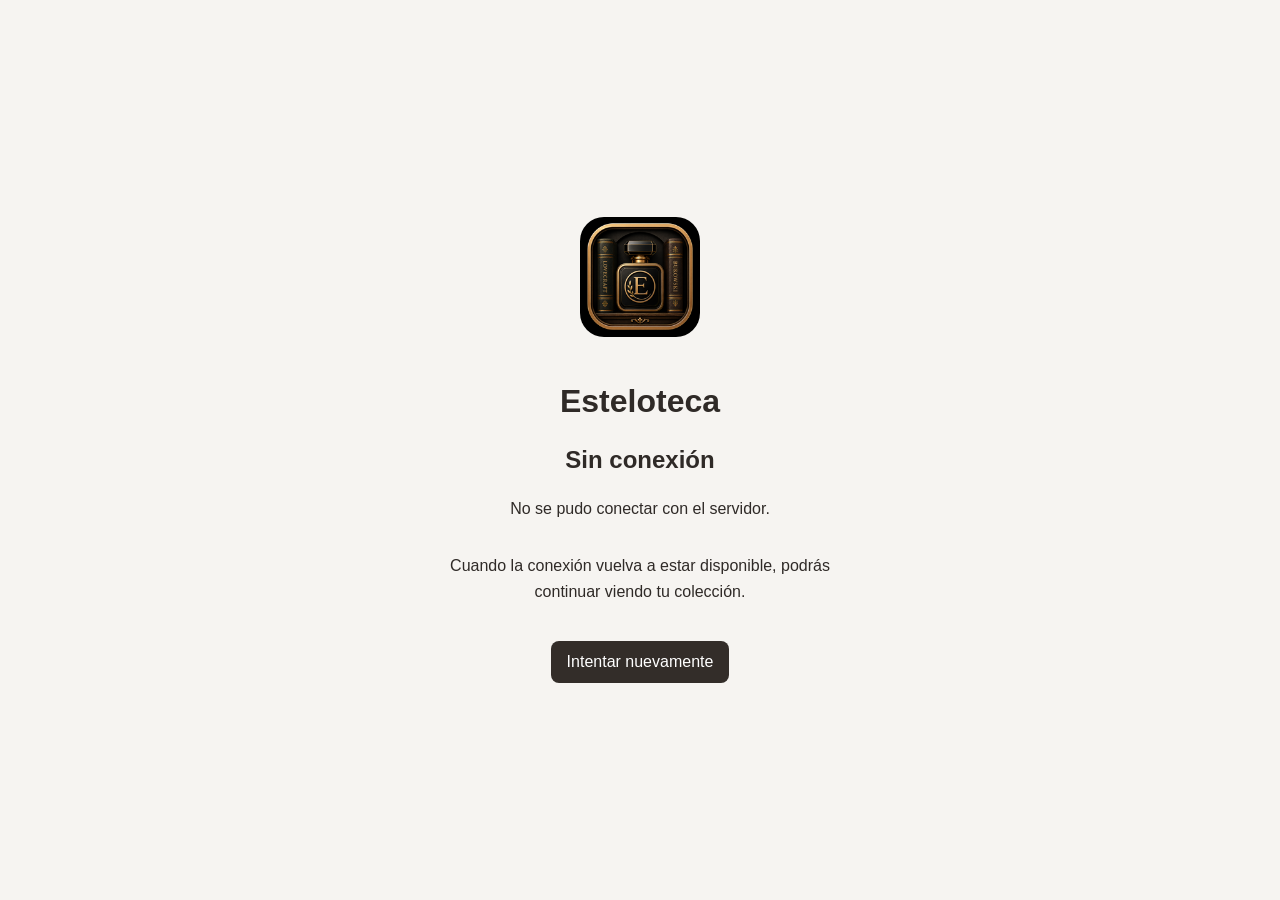
<file: static/offline.html>
<!DOCTYPE html>
<html lang="es">

<head>
    <meta charset="UTF-8">

    <meta
        name="viewport"
        content="width=device-width, initial-scale=1.0"
    >

    <title>Sin conexión | Esteloteca</title>

    <meta
        name="theme-color"
        content="#2f2a27"
    >

    <link
        rel="icon"
        type="image/png"
        href="/static/icons/icon-192.png"
    >

    <link
        rel="stylesheet"
        href="/static/css/styles.css"
    >
</head>

<body>

    <main class="offline-contenedor">

        <img
            class="offline-logo"
            src="/static/icons/icon-192.png"
            alt="Logo de Esteloteca"
        >

        <h1>
            Esteloteca
        </h1>

        <h2>
            Sin conexión
        </h2>

        <p>
            No se pudo conectar con el servidor.
        </p>

        <p>
            Cuando la conexión vuelva a estar disponible,
            podrás continuar viendo tu colección.
        </p>

        <button
            class="boton"
            type="button"
            onclick="window.location.reload()"
        >
            Intentar nuevamente
        </button>

    </main>

</body>

</html>
</file>
<file: static/css/styles.css>
/* =========================
   CONFIGURACIÓN GENERAL
   ========================= */

* {
    box-sizing: border-box;
}

body {
    margin: 0;
    background-color: #f6f4f1;
    color: #2f2a27;
    font-family: Arial, Helvetica, sans-serif;
}

.contenedor {
    width: min(100% - 32px, 1000px);
    margin: 0 auto;
}


/* =========================
   ENCABEZADO
   ========================= */

.encabezado {
    padding: 24px 0;
    background-color: #ffffff;
    border-bottom: 1px solid #ded9d4;
}

.encabezado h1 {
    margin: 0;
    font-size: 1.8rem;
}

.encabezado p {
    margin: 8px 0 0;
    color: #625b56;
}

.encabezado-contenido {
    display: flex;
    align-items: center;
    justify-content: space-between;
    gap: 16px;
}


/* =========================
   COLECCIÓN
   ========================= */

.coleccion {
    display: grid;
    grid-template-columns: repeat(2, minmax(0, 1fr));
    gap: 16px;
    padding: 24px 0;
}


/* =========================
   TARJETAS DE PERFUMES
   ========================= */

.tarjeta-perfume {
    overflow: hidden;
    background-color: #ffffff;
    border: 1px solid #ded9d4;
    border-radius: 12px;
}

.imagen-perfume {
    display: flex;
    height: 220px;
    align-items: center;
    justify-content: center;
    overflow: hidden;
    background-color: #ebe7e2;
    color: #625b56;
}

.foto-perfume {
    display: block;
    width: 100%;
    height: 100%;
    padding: 12px;
    background-color: #ffffff;
    object-fit: contain;
}

.campo input[type = "file"] {
    padding: 10px;
    background-color: #ffffff;
}

.informacion-perfume {
    padding: 16px;
}

.informacion-perfume h2 {
    margin: 4px 0 12px;
    font-size: 1.15rem;
}

.informacion-perfume p {
    margin: 6px 0;
}

.marca {
    color: #625b56;
    font-size: 0.9rem;
    font-weight: bold;
    text-transform: uppercase;
}


/* =========================
   BOTONES
   ========================= */

.boton {
    display: block;
    margin-top: 16px;
    padding: 12px 16px;
    background-color: #332d29;
    color: #ffffff;
    border: none;
    border-radius: 8px;
    font: inherit;
    text-align: center;
    text-decoration: none;
    cursor: pointer;
}

.boton:hover {
    background-color: #4a423d;
}

.boton:focus-visible {
    outline: 3px solid #8a725f;
    outline-offset: 3px;
}

.boton-agregar {
    width: auto;
    margin-top: 0;
    white-space: nowrap;
}

.acciones-encabezado {
    display: flex;
    align-items: center;
    gap: 10px;
}

.acciones-encabezado .boton {
    width: auto;
    margin-top: 0;
}

.boton-secundario {
    background-color: #e8e3de;
    color: #332d29;
}

.boton-secundario:hover {
    background-color: #d8d1ca;
}


/* =========================
   FORMULARIO
   ========================= */

.formulario-contenedor {
    max-width: 600px;
    margin: 32px auto;
    padding: 24px;
    background-color: #ffffff;
    border: 1px solid #ded9d4;
    border-radius: 12px;
}

.formulario {
    display: flex;
    flex-direction: column;
    gap: 20px;
}

.campo {
    display: flex;
    flex-direction: column;
    gap: 8px;
}

.campo label {
    font-weight: bold;
}

.campo input,
.campo select {
    width: 100%;
    min-height: 44px;
    padding: 12px;
    background-color: #ffffff;
    color: #2f2a27;
    border: 1px solid #aaa39d;
    border-radius: 8px;
    font: inherit;
}

.campo input:focus,
.campo select:focus {
    border-color: #332d29;
    outline: 3px solid #d8cec6;
}

.campo small {
    color: #625b56;
}

.acciones-formulario {
    display: flex;
    justify-content: flex-end;
    gap: 12px;
}

.acciones-formulario .boton {
    width: auto;
    margin-top: 0;
}

.perfil-contenedor{
    max-width: 700px;
    margin: 32px auto;
    padding: 24px;
    background-color: #ffffff;
    border: 1px solid #ded9d4;
    border-radius: 12px;
}

.perfil-cabecera h2{
    margin: 4px 0 8px;
    font-size: 1.8rem;
}

.perfil-etiqueta{
    margin: 0;
    color: #625b56;
    font-size: 0.85rem;
    font-weight: bold;
    text-transform: uppercase;
}

.perfil-meta,
.perfil-publico {
    color: #625b56;
}

.perfil-datos{
    margin: 24px 0 0;
}

.perfil-datos div{
    padding: 14px 0;
    border-bottom: 1px solid #ded9d4;
}

.perfil-datos dt{
    margin-bottom: 5px;
    color: #625b56;
    font-size: 0.9rem;
    font-weight: bold;
}

.perfil-datos dd{
    margin: 0;
}

.perfil-acciones {
    display: flex;
    gap: 12px;
    margin-top: 24px;
}

.perfil-acciones .boton{
    width: auto;
    margin-top: 0;
}

.perfil-acciones form{
    margin: 0;
}


/* =========================
   TABLETS Y COMPUTADORAS
   ========================= */

@media (min-width: 700px) {
    .coleccion {
        grid-template-columns: repeat(3, minmax(0, 1fr));
    }
}

@media (min-width: 1000px) {
    .coleccion {
        grid-template-columns: repeat(4, minmax(0, 1fr));
    }
}


/* =========================
   TELÉFONOS PEQUEÑOS
   ========================= */

@media (max-width: 550px) {
    .encabezado-contenido {
        align-items: stretch;
        flex-direction: column;
    }

    .acciones-encabezado,
    .perfil-acciones {
        flex-direction: column;
    }

    .acciones-detalle,
    .acciones-tarjeta {
        width: 100%;
    }
    .acciones-encabezado .boton,
    .perfil-acciones .boton,
    .perfil-acciones form {
        width: 100%;
    }

    .boton-agregar {
        width: 100%;
    }

    .formulario-contenedor {
        margin: 24px auto;
        padding: 20px;
    }

    .acciones-formulario {
        flex-direction: column-reverse;
    }

    .acciones-formulario .boton {
        width: 100%;
    }

    .resumen-perfume-eliminar {
        grid-template-columns: 1fr;
    }

    .imagen-eliminar{
        width: 100%;
        height: 220px;
    }

    .acciones-eliminar{
        grid-template-columns: 1fr;
    }

    .buscador-controles {
        grid-template-columns: 1fr;
    }

    .buscador-controles .boton {
        width: 100%;
    }

    .detalle-perfume {
        grid-template-columns: 1fr;
        gap: 24px;
        width: 100%;
        margin: 24px auto;
        padding: 20px;
    }

    .detalle-imagen {
        width: 100%;
        min-height: 220px;
        max-height: 360px;
    }

    .detalle-imagen img {
        max-width: 100%;
        max-height: 360px;
        padding: 12px;
    }

    .detalle-informacion h2{
        font-size: 1.6rem;
    }
}

.boton-editar {
    background-color: #e8e3de;
    color: #332d29;
    border: 1px solid #aaa39d;
}

.boton-editar:hover {
    background-color: #d8d1ca;
}


.acciones-tarjeta {
    display: flex;
    flex-direction: column;
    gap: 10px;
    margin-top: 16px;

}


.acciones-tarjeta .boton{
    margin-top: 0;
}

.boton-eliminar{
    background-color: transparent;
    color: #8b1e1e;
    border: 1px solid #8b1e1e;
}

.boton-eliminar:hover{
    background-color: #f7e9e9;
}

.confirmacion-eliminar {
    max-width: 600px;
    margin: 32px auto;
    padding: 24px;
    background-color: #ffffff;
    border: 1px solid #ded9d4;
    border-radius: 12px;
}

.resumen-perfume-eliminar {
    display: grid;
    grid-template-columns: 140px 1fr;
    gap: 20px;
    align-items: center;
}

.imagen-eliminar {
    display: flex;
    width: 140px;
    height: 160px;
    align-items: center;
    justify-content: center;
    overflow: hidden;
    background-color: #ebe7e2;
    color: #625b56;
    border-radius: 8px;

}

.mensaje-advertencia{
    margin-top: 24px;
    padding: 16px;
    background-color: #fff3f3;
    color: #6f1717;
    border: 1px solid #d8a4a4;
    border-radius: 8px;
}

.mensaje-advertencia p {
    margin: 8px 0 0;
}

.acciones-eliminar {
    display: grid;
    grid-template-columns: minmax(0, 2fr) minmax(180px, 1fr);
    gap: 12px;
    margin-top: 24px;

}

.acciones-eliminar .boton {
    display: flex;
    min-height: 48px;
    align-items: center;
    justify-content: center;
    margin: 0;
    padding: 12px 18px;
    font: inherit;
    cursor: pointer;
}

.boton-peligro{
    background-color: #8b1e1e;
    color: #ffffff;
    border: 1px solid #8b1e1e;
}

.boton-peligro:hover {
    background-color: #6f1717;
}

.buscador-contenedor {
    margin-top: 24px;
    padding: 20px;
    background-color: #ffffff;
    border: 1px solid #ded9d4;
    border-radius: 12px;
}

.buscador {
    display: flex;
    flex-direction: column;
    gap: 10px;
}

.buscador label {
    font-weight: bold;
}

.buscador-controles {
    display: grid;
    grid-template-columns: minmax(0, 1fr) auto auto;
    gap: 10px;
}

.buscador input{
    width: 100%;
    min-width: 0;
    padding: 12px;
    background-color: #ffffff;
    color: #2f2a27;
    border: 1px solid #aaa39d;
    border-radius: 8px;
    font: inherit;
}

.buscador input:focus{
    border-color: #332d29;
    outline: 3px solid #d8cec6;
}

.buscador-controles .boton{
    display: flex;
    min-height: 46px;
    align-items: center;
    justify-content: center;
    margin: 0;
    border: none;
    font: inherit;
    cursor: pointer;
}

.boton-buscar {
    background-color: #332d29;
    color: #ffffff
}

.boton-buscar:hover{
    background-color: #4a423d;
}

.resultado-busqueda{
    margin: 20px 0 0;
    color: #625b56;
}

.coleccion-vacia{
    grid-column: 1 / -1;
    padding: 40px 24px;
    background-color: #ffffff;
    border: 1px solid #ded9d4;
    border-radius: 12px;
    text-align: center;

}

.coleccion-vacia h2{
    margin-top: 0;
}

.coleccion-vacia p{
    color: #625b56;
}

.coleccion-vacia .boton {
    display: inline-block;
    width: auto;
}

/* Catálogo global */

.catalogo-grid {
    display: grid;
    grid-template-columns: repeat(
        auto-fit,
        minmax(220px, 1fr)
    );
    gap: 16px;
    padding: 24px 0;
}

.tarjeta-catalogo {
    padding: 20px;
    background-color: #ffffff;
    border: 1px solid #ded9d4;
    border-radius: 12px;
}

.tarjeta-catalogo h2 {
    margin: 6px 0 10px;
    font-size: 1.2rem;
}

.tarjeta-catalogo p {
    margin: 6px 0;
}

.tarjeta-catalogo .boton{
    width: auto;
    margin-top: 18px;
}

.detalle-perfume{
    display:grid;
    grid-template-columns: minmax(280px, 1fr) minmax(280px, 1fr);
    gap: 40px;
    max-width: 900px;
    margin: 40px auto;
    padding: 32px;
    background-color: #ffffff;
    border: 1px solid #ded9d4;
    border-radius: 12px;
}

.detalle-imagen{
    display: flex;
    min-height: 420px;
    align-items: center;
    justify-content: center;
    overflow: hidden;
    background-color: #ebe7e2;
    color: #625b56;
    border-radius: 10px;
}

.detalle-imagen img {
    display: block;
    width: 100%;
    height: auto;
    max-height: 500px;
    padding: 20px;
    object-fit: contain;
    background-color: #ffffff;
}

.detalle-informacion{
    display: flex;
    flex-direction: column;
}

.detalle-informacion .marca{
    margin-bottom: 5px;
}

.detalle-informacion h2{
    margin-top: 0;
    font-size: 2rem;
}

.datos-perfume{
    margin: 23px 0;
}

.datos-perfume div{
    padding: 14px 0;
    border-bottom: 1px solid #ded9d4;
}

.datos-perfume dt{
    margin-bottom: 5px;
    color: #625b56;
    font-size: 0.9rem;
    font-weight: bold;
}

.datos-perfume dd{
    margin: 0;
    color: #2f2a27;
}

.acciones-detalle {
    display: flex;
    flex-direction: column;
    gap: 10px;
    margin-top: auto;
}

.acciones-detalle .boton {
    margin: 0;
}

.boton-detalle{
    background-color: #332d29;
    color: #ffffff;
}

.boton-detalle:hover{
    background-color: #3a323d;
}

/* Imagen en formulario de edicion */
.imagen-actual-edicion{
    display: flex;
    width: 100%;
    max-width: 320px;
    height: 280px;
    align-items: center;
    justify-content: center;
    overflow: hidden;
    background-color: #ebe7e2;
    color: #625b56;
    border: 1px solid #ded9d4;
    border-radius: 10px;
}

.imagen-actual-edicion img{
    width: 100%;
    height: 100%;
    padding: 12px;
    background-color: #ffffff;
    object-fit: contain;
}

/*checkbox de eliminacion de imagen */

.campo-checkbox{
    padding: 14px;
    background-color: #fff3f3;
    border: 1px solid #d8a4a4;
    border-radius: 8px;
}

.campo-checkbox label{
    display: flex;
    gap: 10px;
    align-items: center;
    color: #6f1717;
    cursor: pointer;
}

.campo-checkbox input{
    width: auto;
    margin: 0;
}

/*Offline*/
.offline-contenedor{
    display: flex;
    width: min(90%, 500px);
    min-height: 100vh;
    margin: 0 auto;
    padding: 40px 20px;
    align-items: center;
    justify-content: center;
    flex-direction: column;
    text-align: center;
}

.offline-logo{
    width: 120px;
    height: 120px;
    margin-bottom: 24px;
    border-radius: 24px;
}

.offline-contenedor h1{
    margin-bottom: 6px;
}

.offline-contenedor h2{
    margin-bottom: 6px;
}

.offline-contenedor p{
    max-width: 420px;
    line-height: 1.6;
}

.offline-contenedor .boton{
    margin-top: 20px;
}

/* Errores */

.error-contenedor{
    display: flex;
    width: min(90%, 520px);
    min-height: 70vh;
    margin: 0 auto;
    padding: 40px 20px;
    align-items: center;
    justify-content: center;
    flex-direction: column;
    text-align: center;
}

.error-codigo{
    margin-bottom: 8px;
    color: #8b1e1e;
    font-size: 0.9rem;
    font-weight: bold;
    text-transform: uppercase;
}

.error-contenedor h1{
    margin: 0 0 12px;
}

.error-mensaje {
    margin: 0;
    color: #625b56;
    line-height: 1.6;
}

.error-contenedor .boton {
    width: auto;
    margin-top: 24px;
}

.mensaje-error{
    margin-bottom: 20px;
    padding: 14px 16px;
    background-color: #fff3f3;
    color: #6f1717;
    border: 1px solid #d8a4a4;
    border-radius: 8px;
    line-height: 1.5;
}


/* notificaciones */

.notificacion {
    position: fixed;
    top: 20px;
    right: 20px;
    z-index: 1000;
    width: min(calc(100% - 40px), 360px);
    padding: 14px 18px;
    border-radius: 8px;
}

.notificacion-exito{
    background-color: #eef6ee;
    color: #285b2a;
    border: 1px solid #a9c9aa;
}

.notificacion-oculta{
    display: none;
}

@media (max-width: 550px) {
    .notificacion {
        right: 16px;
        left: 16px;
        width: auto;
    }
}

/* Registro de usuarios */

.mensaje-exito {
    margin: 24px 0 0;
    padding: 16px;
    background-color: #eef7ee;
    color: #2452ba;
    border: 1px solid #9bc5a0;
    border-radius: 8px;
}

/* =========================
   RESPONSIVE FINAL
   ========================= */

@media (max-width: 550px) {
    .detalle-perfume {
        grid-template-columns: 1fr;
        gap: 24px;
        width: 100%;
        max-width: 100%;
        margin: 24px auto;
        padding: 20px;
    }

    .detalle-imagen {
        width: 100%;
        min-height: 220px;
        max-height: 360px;
    }

    .detalle-imagen img {
        width: 100%;
        max-width: 100%;
        height: auto;
        max-height: 360px;
        padding: 12px;
        object-fit: contain;
    }

    .detalle-informacion {
        width: 100%;
        min-width: 0;
    }

    .detalle-informacion h2 {
        font-size: 1.6rem;
        overflow-wrap: anywhere;
    }

    .acciones-detalle {
        width: 100%;
    }

    .acciones-detalle .boton {
        width: 100%;
        margin: 0;
    }
}
</file>
